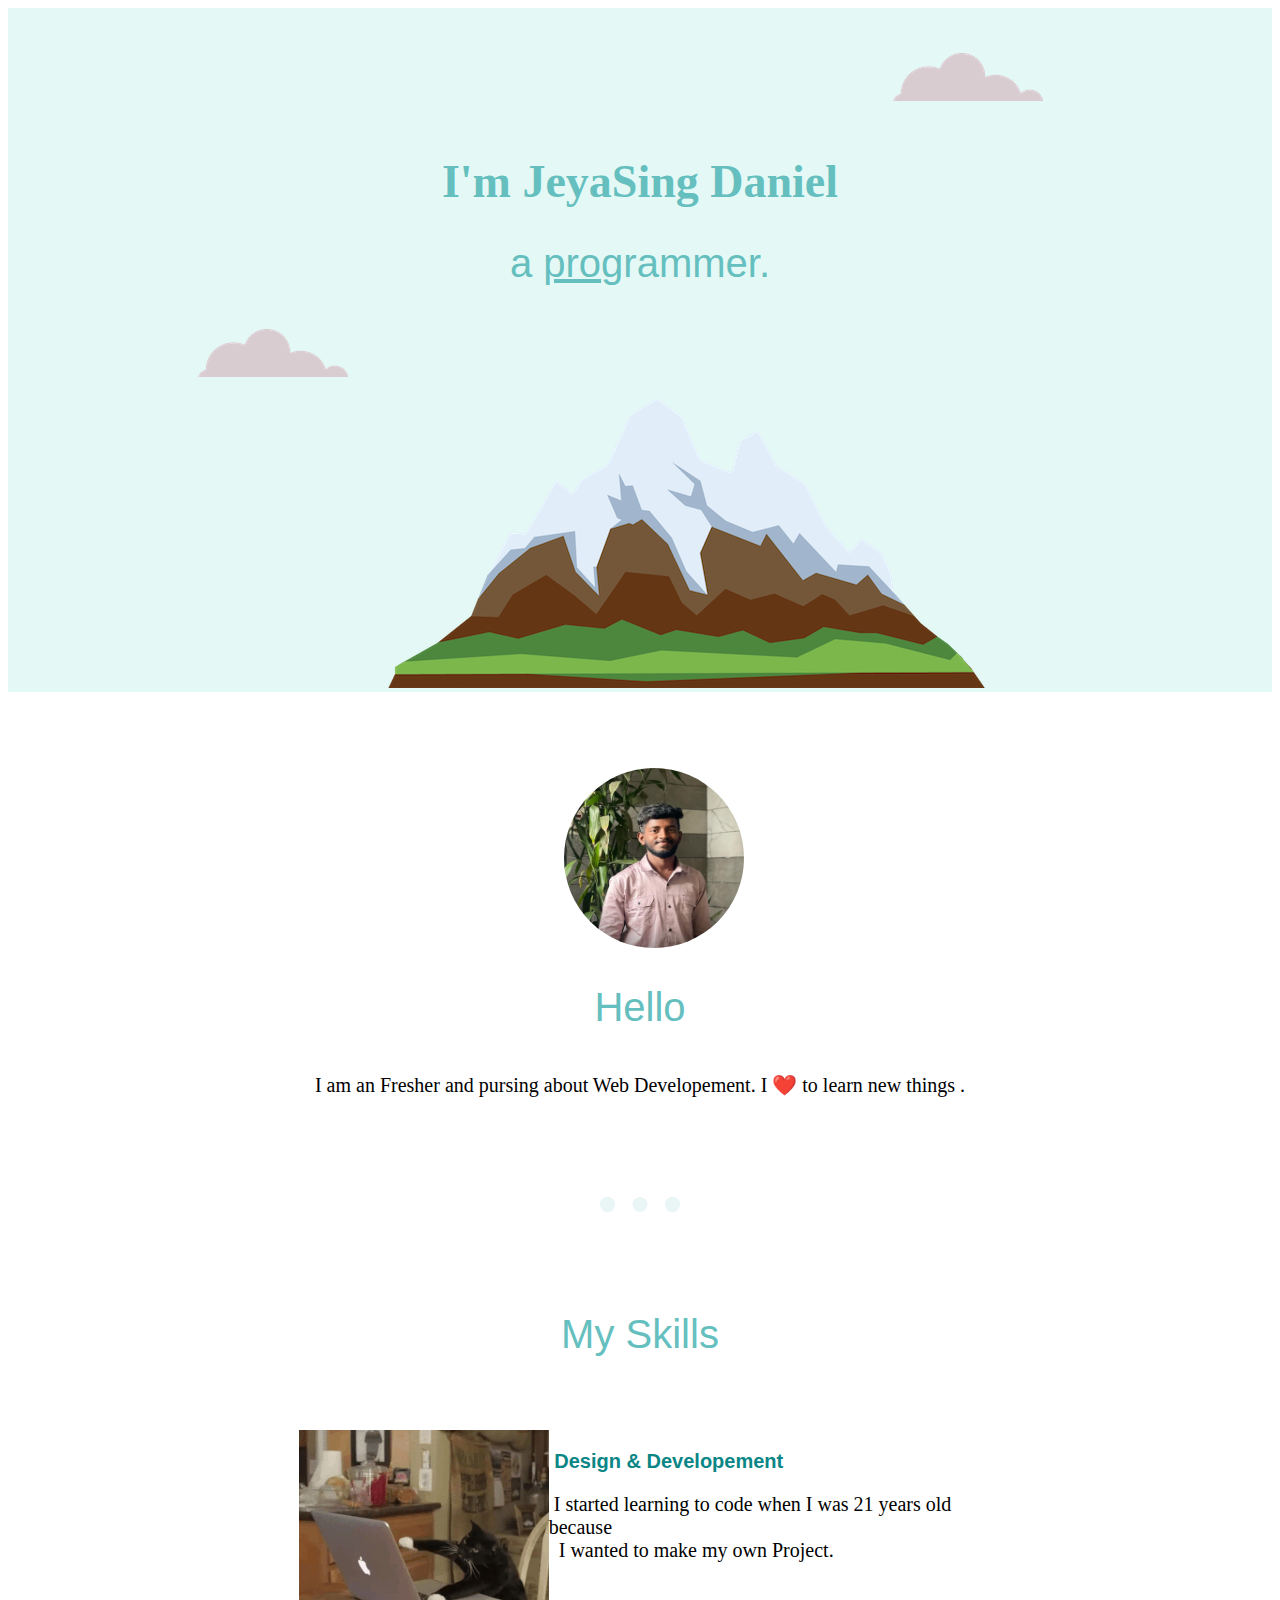
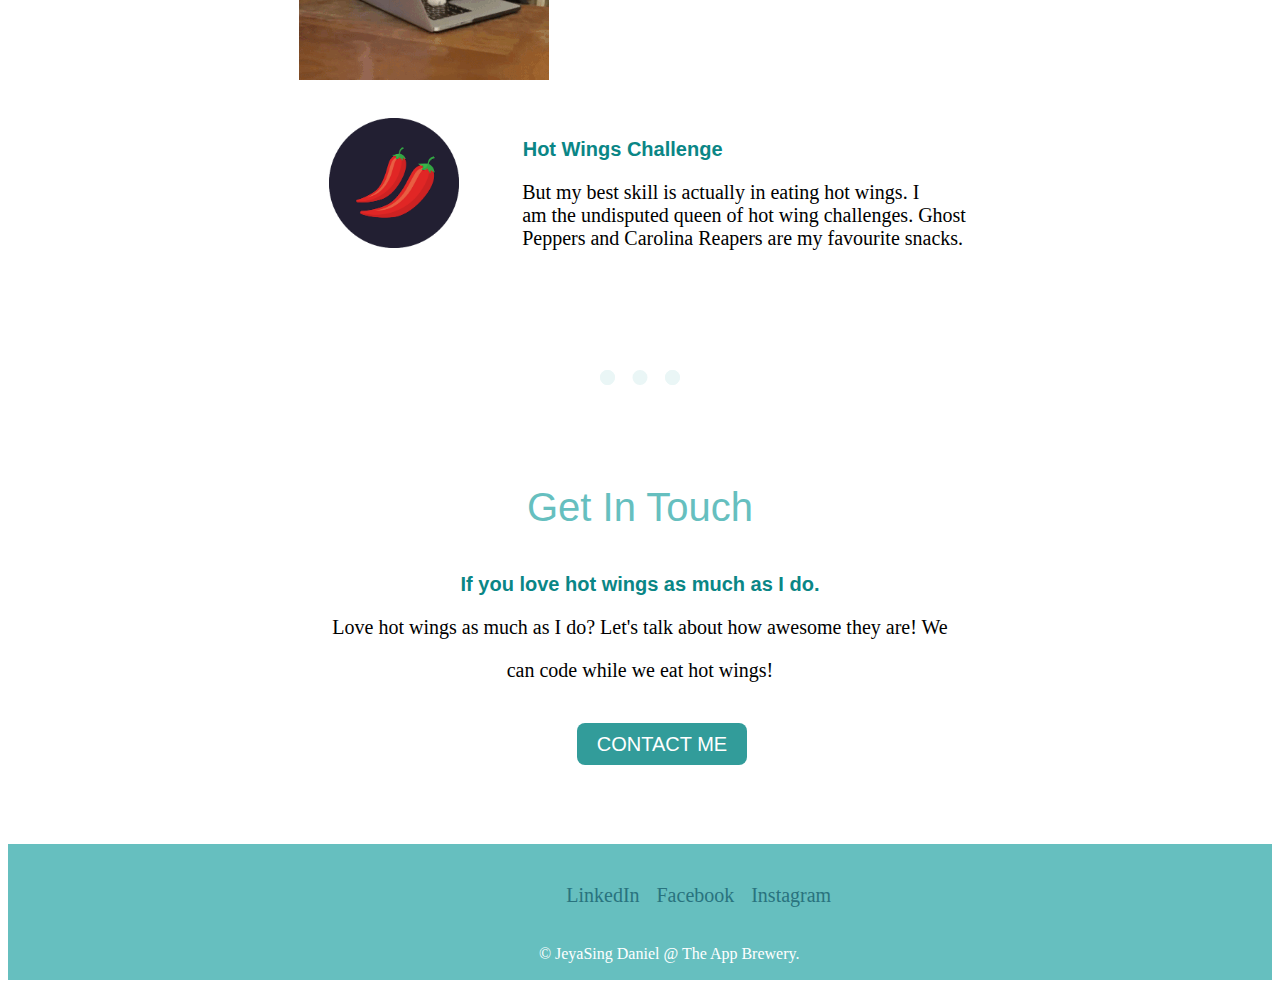
<file: index.html>
<!DOCTYPE html>
<html>
<head>
	<link rel="stylesheet" href="stylee.css">
</head>
<body>
	<div class='container1'>
		<img src="image\cloud.png"  class = "cloud1">
		<div class='name'>
			<h1> I'm JeyaSing Daniel </h1>
			<h2>a <span class="pro">pro</span>grammer.</h2>
		</div>
		<div>
			<img src="image\cloud.png"  class = "cloud2">
		</div>
		<div>
			<img src="image\mountain.png"  class = "mountain">
		</div>
	</div>
	<div class='container2'>
			<img src="image\JSDpic.jpg"  class = "JSDimage">
			<div class="c2d2">
				<h2 class='t1'> Hello </h2>
				<p class='t2'>I am an Fresher and pursing about Web Developement. I ❤️ to learn new things .</p>
						<hr>
			</div>
	</div>
	<div class='c2d3'>
		<h2 class='t3'>My Skills</h2>
		<div class='p1'>
			<img src="image\cat-typing.gif">
			<div>
				<h3>&nbsp;Design & Developement <br></h3>
				<p class='t4'>&nbsp;I started learning to code when I was 21 years old because<br>&nbsp; I wanted to make my own Project.</p>
			</div>
		</div>
		<div class='p2'>
			<div class='aa'>
				<img src="image\chilly.png" class='png'>
			</div>
			<div class='bb'>
				<h3>&nbsp;Hot Wings Challenge<br></h3>
				<p class='t4'>&nbsp;But my best skill is actually in eating hot wings. I <br>&nbsp;am the undisputed queen of hot wing challenges. Ghost<br>&nbsp;Peppers and Carolina Reapers are my favourite snacks.</p>
			</div>
		</div>
		<hr>
	</div>
	<div class='c2d3'>
		<h2 class="heading1">Get In Touch</h2>
		<p class="heading2">If you love hot wings as much as I do.</h3>
		<p class="heading3">Love hot wings as much as I do? Let's talk about how awesome they are! We</p>
		<p class="heading3"> can code while we eat hot wings!</p>
	</div>
	<div>
		<a href="mailto:jeyasingd@gmail.com" class='butt'>CONTACT ME</a>
	</div>
	<div class="c2d4">
		<div class="cc">
			<a href="https://www.linkedin.com/in/jeyasing-daniel-663b52252" style= "text-align:right;" >LinkedIn</a>
			<a href="https://www.facebook.com/daniel.rj.1042?mibextid=ZbWKwL" style= "text-align:center;">Facebook</a>
			<a href="https://instagram.com/instand__charger__?utm_source=qr&igshid=MzNlNGNkZWQ4Mg%3D%3D" style= "text-align:left;">Instagram</a>
		</div>
		<p class='t5'>© JeyaSing Daniel @ The App Brewery.</p>
	</div>
</body>
</html>
</file>
<file: stylee.css>
.container1{
	background-color: #e4f9f5;
    position: relative;
    padding-top: 45px;
	display:block;
}
.cloud1{
		margin-left:70%;
}
.cloud2{
		margin-left:15%;
}
.name{
	color: #66bfbf;
    font-size: 23px;
    margin: 50px auto 0 auto;
	text-align:center;
    font-family: "Sacramento", cursive;
}
.pro{
	text-decoration:underline;
}
h2{
	color: #66bfbf;
    font-family: "Montserrat", sans-serif;
    font-size: 2.5rem;
    font-weight: normal;
    padding-bottom: 10px;
}
.mountain{
	margin-top:-4%;
	margin-left:30%;
}
.container2{
	display:block;
}
.JSDimage{
	margin-top:6%;
	margin-left:44%;
	height:180px;
	width:180px;
	border-radius:50%;
}
.t1{
	text-align:center;
}
.t2{
	text-align:center;
	margin-bottom:-1;
	font-size:20px;
}
hr{
	border: dotted #eaf6f6 15px;
    border-bottom: none;
    width: 4%;
    margin: 100px auto;
}
.t3{
	text-align:center;
}
.p1{
	margin-top:5%;
	margin-left:23%;
	margin-right:23%;
	display:flex;
}
h3{
    color: #0a8686;
    font-family: "Montserrat", sans-serif;
    font-size: 20px;
    font-weight: bold;
	width:70%;
    
}
.t4{
	font-size:20px;
}
.p2{
	margin-top:3%;
	margin-left:23%;
	margin-right:23%;
	display:flex;
}
.aa{
	width:32%;
}
.bb{
	width:68%;
}
.png{
	height:130px;
	width:130px;
	margin-left:30px;
}
.heading1{
	text-align:center;
	color: #66bfbf;
    font-family: "Montserrat", sans-serif;
    font-size: 2.5rem;
    font-weight: normal;
    padding-bottom: 10px;
}
.heading2{
	text-align:center;
	color: #0a8686;
    font-family: "Montserrat", sans-serif;
    font-size: 20px;
    font-weight: bold;
}
.heading3{
	text-align:center;
	font-size:20px;
}

.butt{
	margin-left:45%;
	background-color:#329c9a;
	color:white;
	border-radius: 8px;
    font-family: "Montserrat", sans-serif;
    font-size: 20px;
    padding: 10px 20px 10px 20px;
	text-decoration:transparent;
	border:none;
}
.c2d3{
	margin-bottom:4%;
}
.c2d4{
	margin-top:7%;
	background-color: #66bfbf;
   padding-bottom:1px;
}
.cc{
	margin-left:520px;
	display:flex;
}
.cc a{
	color:#29737e;
	margin-top:40px;
	font-size:20px;
	text-decoration:transparent;
	width:15%;
}
.cc a:hover{
	color:white;
}
.butt:hover{
	background-color:#08b2cb;
}
.t5{
	color:white;
	margin-top:3%;
	margin-left:42%;
}
</file>
